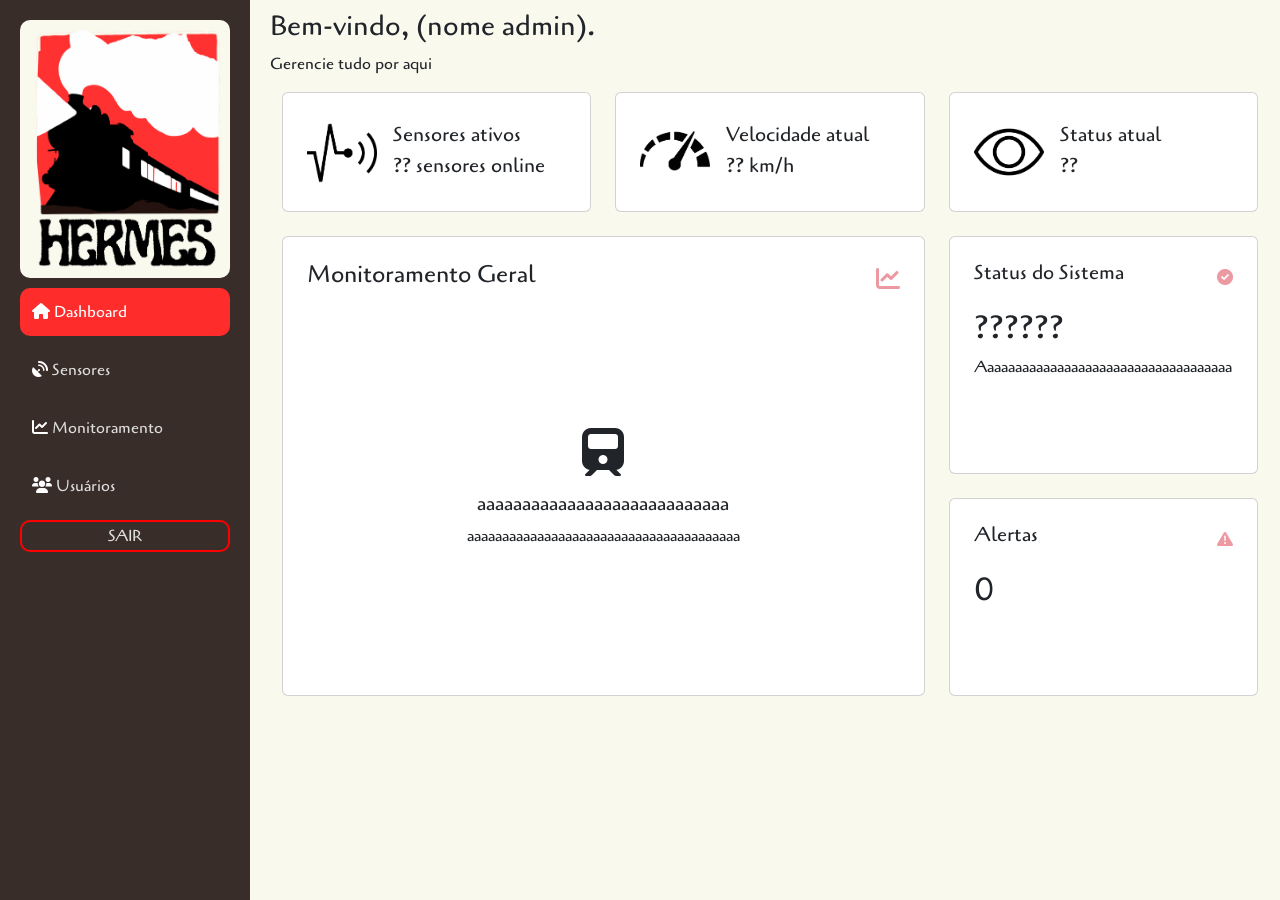
<file: home.html>
<!DOCTYPE html>
<html lang="en">

<head>
    <meta charset="UTF-8">
    <meta name="viewport" content="width=device-width, initial-scale=1.0">
    <link href="https://cdn.jsdelivr.net/npm/bootstrap@5.3.8/dist/css/bootstrap.min.css" rel="stylesheet"
        integrity="sha384-sRIl4kxILFvY47J16cr9ZwB07vP4J8+LH7qKQnuqkuIAvNWLzeN8tE5YBujZqJLB" crossorigin="anonymous">
        <link rel="stylesheet" href="https://cdnjs.cloudflare.com/ajax/libs/font-awesome/6.0.0/css/all.min.css">
        <link rel="stylesheet" href="style/style.css">
        <link rel="icon" href="assets/images/icon.png">

    <title>Home</title>
</head>

<body>


<!--==================================================Sidebar=====================================================//-->
    <div class="sidebar-overlay" id="overlay" onclick="toggleSidebar()"></div>
    <button class="hamburger" onclick="toggleSidebar()">
        <i class="fa-solid fa-bars"></i>
    </button>

    <div class="sidebar container">
        <div id="logocontainer">
            <img src="assets/images/logo-quadrada.png " alt="logo">
        </div>

        <a href="#" class="active" id="linkDashboard">
            <i class="fa-solid fa-house" style="color: #fff;"></i> Dashboard
        </a>

        <a href="sensores.html" id="linkSensores">
            <i class="fa-solid fa-satellite-dish" style="color: #fff;"></i> Sensores
        </a>

        <a href="monitoramento.html" id="linkMonitoramento">
            <i class="fa-solid fa-chart-line" style="color: #fff;"></i> Monitoramento
        </a>

        <a href="usuarios.html" id="linkUsuarios">
            <i class="fa-solid fa-users" style="color: rgb(255, 255, 255);"></i></i> Usuários
        </a>

        <a href="#" class="logout" id="linkSair">SAIR</a>
    </div>
<!--==================================================Sidebar=====================================================//-->
    <div class="content ">

        <h3 id="saudacao">Bem-vindo, (nome admin).</h3>
        <p>Gerencie tudo por aqui</p>

    
<div class="container-fluid">

 <div class="row g-4 mb-4">

            <div class="col-12 col-md-6 col-xl-4">
                <div class="card dashboard-card p-4 h-100">
                    <div class="d-flex align-items-center gap-3">
                        <img src="assets/images/icon-sensores.png"
                            alt="icone sensores"
                            class="imagem-analise">
                        <div>
                            <p class="h5 mb-1">
                                Sensores ativos
                            </p>

                            <p class="lead mb-0">
                                ?? sensores online
                            </p>

                        </div>
                    </div>
                </div>
            </div>


            <div class="col-12 col-md-6 col-xl-4">
                <div class="card dashboard-card p-4 h-100">
                    <div class="d-flex align-items-center gap-3">

                        <img src="assets/images/icon-velocidade.png"
                            alt="imagem velocimetro"
                            class="imagem-analise">
                        <div>
                            <p class="h5 mb-1">
                                Velocidade atual
                            </p>

                            <p class="lead mb-0">
                                ?? km/h
                            </p>
                        </div>
                    </div>
                </div>
            </div>

            <div class="col-12 col-md-6 col-xl-4">
                <div class="card dashboard-card p-4 h-100">
                    <div class="d-flex align-items-center gap-3">
                        <img src="assets/images/icon-status.png"
                            alt="imagem status"
                            class="imagem-analise">
                        <div>

                            <p class="h5 mb-1">
                                Status atual
                            </p>

                            <p class="lead mb-0">
                                ??
                            </p>

                        </div>
                    </div>
                </div>
            </div>
        </div>

        <div class="row g-4 dashboard-bottom">
            <div class="col-12 col-xl-8">
                <div class="card dashboard-card p-4 h-100">
                    <div class="d-flex justify-content-between align-items-center mb-4">
                        <h4>
                            Monitoramento Geral
                        </h4>
                        <i class="fa-solid fa-chart-line text-danger opacity-50 fa-xl"></i>
                    </div>
                    <div class="monitoramento-area">
                        <div class="text-center">
                            <i class="fa-solid fa-train fa-3x mb-3"></i>

                            <h5>
                                aaaaaaaaaaaaaaaaaaaaaaaaaaaa
                            </h5>

                            <p>
                                aaaaaaaaaaaaaaaaaaaaaaaaaaaaaaaaaaaaaaa
                            </p>

                        </div>
                    </div>
                </div>
            </div>

    
            <div class="col-12 col-xl-4">
                <div class="d-flex flex-column gap-4 h-100">
                    <div class="card dashboard-card p-4 flex-fill">
                        <div class="d-flex justify-content-between align-items-center mb-3">
                            <h5>
                                Status do Sistema
                            </h5>
                            <i class="fa-solid fa-circle-check text-danger opacity-50"></i>
                        </div>
                        <div class="status-area">
                            <h2>
                                ??????
                            </h2>
                            <p>
                                Aaaaaaaaaaaaaaaaaaaaaaaaaaaaaaaaaaaa
                            </p>

                        </div>

                    </div>
                    <div class="card dashboard-card p-4 flex-fill">
                        <div class="d-flex justify-content-between align-items-center mb-3">

                            <h5>
                                Alertas
                            </h5>

                            <i class="fa-solid fa-triangle-exclamation text-danger opacity-50"></i>

                        </div>
                        <div class="alerta-area">
                            <h2>
                                0
                            </h2>

                            
                        </div>
                    </div>
                </div>
            </div>
        </div>


    </div>
    <script src="https://cdn.jsdelivr.net/npm/bootstrap@5.3.8/dist/js/bootstrap.bundle.min.js"
        integrity="sha384-FKyoEForCGlyvwx9Hj09JcYn3nv7wiPVlz7YYwJrWVcXK/BmnVDxM+D2scQbITxI"
        crossorigin="anonymous"></script>
    <script src="scripts/script.js"></script>
</body>



</html>
</file>
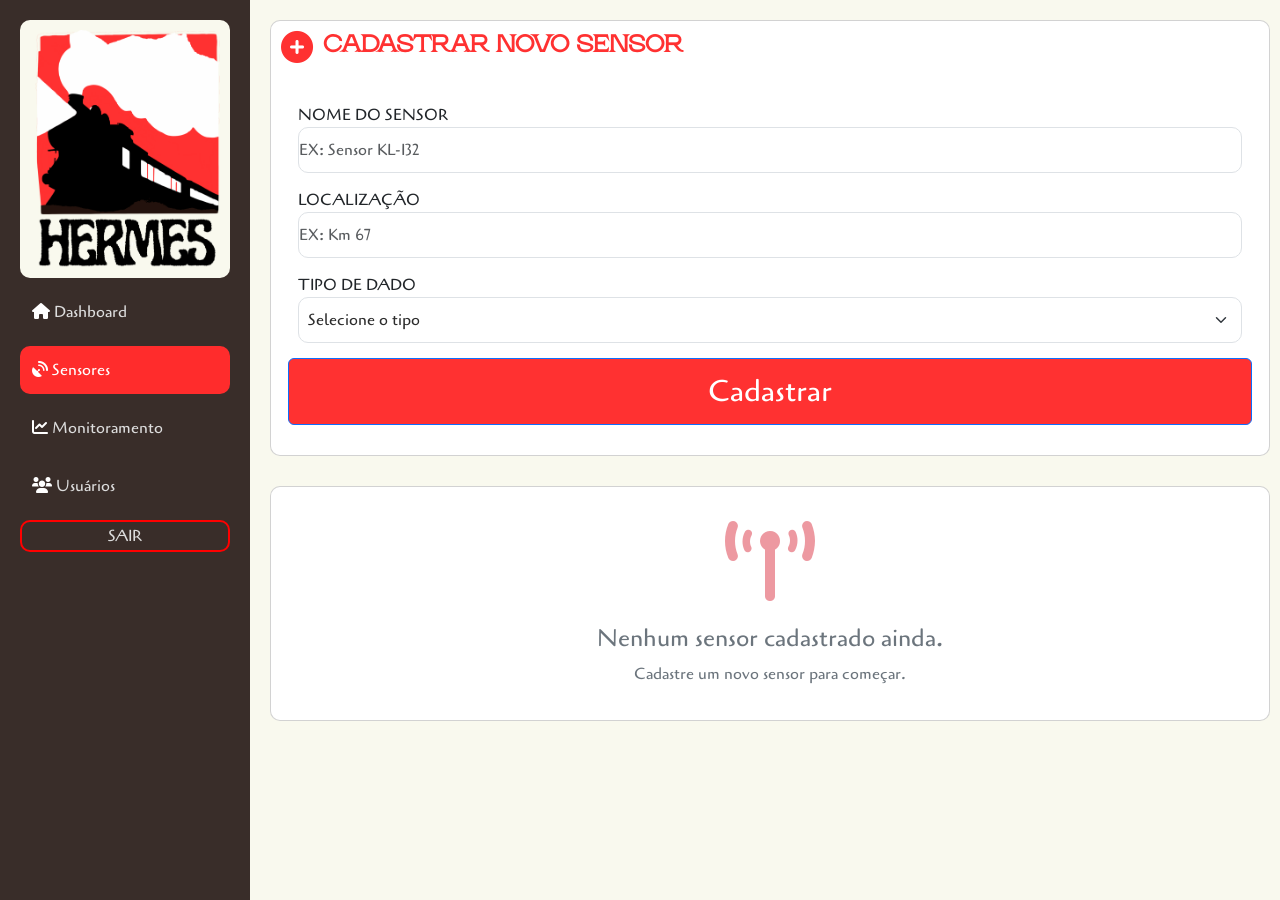
<file: sensores.html>
<!DOCTYPE html>
<html lang="en">

<head>
  <meta charset="UTF-8">
  <meta name="viewport" content="width=device-width, initial-scale=1.0">
  <link href="https://cdn.jsdelivr.net/npm/bootstrap@5.3.8/dist/css/bootstrap.min.css" rel="stylesheet"
    integrity="sha384-sRIl4kxILFvY47J16cr9ZwB07vP4J8+LH7qKQnuqkuIAvNWLzeN8tE5YBujZqJLB" crossorigin="anonymous">
  <link rel="stylesheet" href="https://cdnjs.cloudflare.com/ajax/libs/font-awesome/6.0.0/css/all.min.css">
  <link rel="stylesheet" href="style/style.css">
  <link rel="icon" href="assets/images/icon.png">

  <title>Sensores</title>


</head>

<body>

  <main>

    <!--==================================================Sidebar=====================================================//-->
    <div class="sidebar-overlay" id="overlay" onclick="toggleSidebar()"></div>
    <button class="hamburger" onclick="toggleSidebar()">
      <i class="fa-solid fa-bars"></i>
    </button>

    <div class="sidebar container">
      <div id="logocontainer">
        <img src="assets/images/logo-quadrada.png " alt="logo">
      </div>

      <a href="home.html" id="linkDashboard">
        <i class="fa-solid fa-house" style="color: #fff;"></i> Dashboard
      </a>

      <a href="#" class="active" id="linkSensores">
        <i class="fa-solid fa-satellite-dish" style="color: #fff;"></i> Sensores
      </a>

      <a href="monitoramento.html" id="linkMonitoramento">
        <i class="fa-solid fa-chart-line" style="color: #fff;"></i> Monitoramento
      </a>

      <a href="usuarios.html" id="linkUsuarios">
        <i class="fa-solid fa-users" style="color: rgb(255, 255, 255);"></i></i> Usuários
      </a>

      <a href="#" class="logout" id="linkSair">SAIR</a>
    </div>
    <!--==================================================Sidebar=====================================================//-->

    <div class="content">

      <div class="card div-top-sensors">

        <div class="d-flex align-items-center">
          <i class="fa-solid fa-circle-plus fa-2x" style="color: rgb(255, 49, 49);"></i>
          <p class="text-cadastrar-novo-sensor h4">CADASTRAR NOVO SENSOR</p>
        </div>

        <div id="div-forms-sensors">
          <form action="" id="formSensor">
            <div id="div-form-cadastrarsensor" class="d-flex">
              <div class="div-inputs-label-sensors">
                <label class="d-block label-form-sensors" for="">NOME DO SENSOR</label>
                <input class="form-control input-form-sensors" type="text" placeholder="EX: Sensor KL-I32"
                  id="nomeSensor" required>
              </div>
              <div class="div-inputs-label-sensors">
                <label class="d-block label-form-sensors" for="">LOCALIZAÇÃO</label>
                <input class="form-control input-form-sensors" type="text" placeholder="EX: Km 67" id="localSensor"
                  required>
              </div>
              <div class="div-inputs-label-sensors">
                <label class=" label-form-sensors" for="">TIPO DE DADO</label>
                <select class="form-select input-form-sensors-select" aria-label="Default select example"
                  id="tipoSensor">
                  <option selected disabled value="">Selecione o tipo</option>
                  <option value="Velocidade">Velocidade</option>
                  <option value="Temperatura">Temperatura</option>
                  <option value="Energia">Energia</option>
                </select>
              </div>
              <div id="div-button-sensors">
                <button class="d-block btn btn-primary button-form-sensors" type="submit">Cadastrar</button>
              </div>
            </div>
          </form>
        </div>

      </div>

    </div>



    <!---------Tela de deletar Sensor--------->
    <div class="container content card" id="delete-sensor-part">
      <div class="d-flex">
        <div id="div-img-delete-sensors redbg">
          <img id="img-delete-sensors" src="assets/images/Lixo.png" alt="">
        </div>
        <div class="mt-4">
          <p class="h4" id="text-delete-sensor"> Deseja Excluir o sensor?</h4>
          <div class="d-flex  align-items-center justify-content-center">
            <button class="btn btn-lg" onclick="document.getElementById('delete-sensor-part').style.display = 'none'">Não</button>
            <button class="btn btn-lg" onclick="excluirLinha()">Sim</button>
          </div>
        </div>
      </div>
    </div>
    <!---------Tela de deletar Sensor--------->

    <div class="content" id="nenhumSensor">
      <div class="card div-top-sensors d-flex  align-items-center justify-content-center ">
        <i class="fa-solid fa-tower-broadcast fa-5x m-4 text-danger opacity-50"></i>
        <h4 class="text-secondary">
          Nenhum sensor cadastrado ainda.
        </h4>
        <p class="text-secondary mb-4">Cadastre um novo sensor para começar.</p>
      </div>
    </div>

  </main>

  <script src="https://cdn.jsdelivr.net/npm/bootstrap@5.3.8/dist/js/bootstrap.bundle.min.js"
    integrity="sha384-FKyoEForCGlyvwx9Hj09JcYn3nv7wiPVlz7YYwJrWVcXK/BmnVDxM+D2scQbITxI"
    crossorigin="anonymous"></script>
  <script src="scripts/script.js"></script>
</body>

</html>
</file>
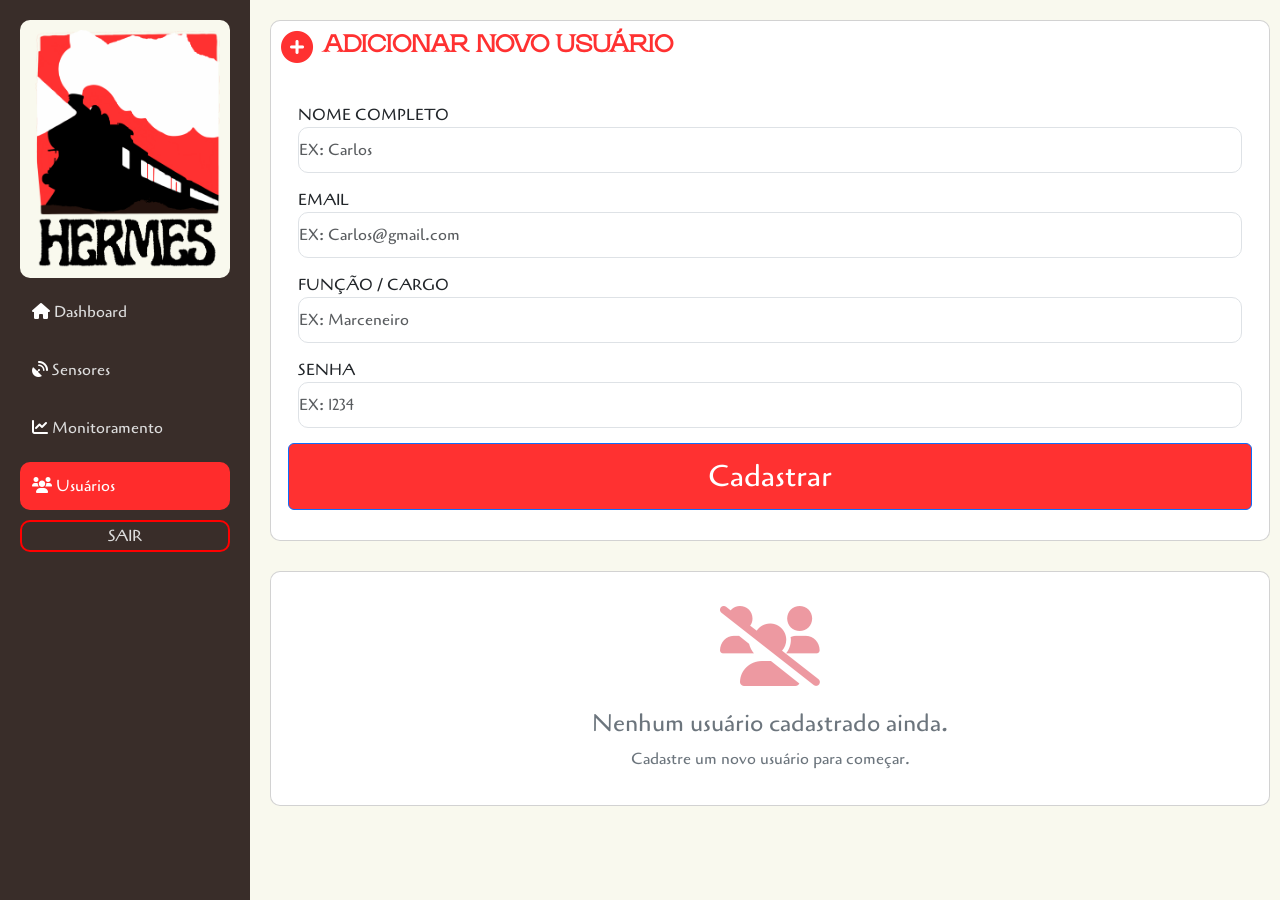
<file: usuarios.html>
<!DOCTYPE html>
<html lang="en">

<head>
  <meta charset="UTF-8">
  <meta name="viewport" content="width=device-width, initial-scale=1.0">
  <link href="https://cdn.jsdelivr.net/npm/bootstrap@5.3.8/dist/css/bootstrap.min.css" rel="stylesheet"
    integrity="sha384-sRIl4kxILFvY47J16cr9ZwB07vP4J8+LH7qKQnuqkuIAvNWLzeN8tE5YBujZqJLB" crossorigin="anonymous">
  <link rel="stylesheet" href="https://cdnjs.cloudflare.com/ajax/libs/font-awesome/6.0.0/css/all.min.css">
  <link rel="stylesheet" href="style/style.css">
  <link rel="icon" href="assets/images/icon.png">

  <title>Usuários</title>
</head>

<body>

  <main>

    <!--==================================================Sidebar=====================================================//-->
    <div class="sidebar-overlay" id="overlay" onclick="toggleSidebar()"></div>
    <button class="hamburger" onclick="toggleSidebar()">
      <i class="fa-solid fa-bars"></i>
    </button>

    <div class="sidebar container">
      <div id="logocontainer">
        <img src="assets/images/logo-quadrada.png " alt="logo">
      </div>

      <a href="home.html" id="linkDashboard">
        <i class="fa-solid fa-house" style="color: #fff;"></i> Dashboard
      </a>

      <a href="sensores.html" id="linkSensores">
        <i class="fa-solid fa-satellite-dish" style="color: #fff;"></i> Sensores
      </a>

      <a href="monitoramento.html" id="linkMonitoramento">
        <i class="fa-solid fa-chart-line" style="color: #fff;"></i> Monitoramento
      </a>

      <a href="#" class="active" id="linkUsuarios">
        <i class="fa-solid fa-users" style="color: rgb(255, 255, 255);"></i></i> Usuários
      </a>

      <a href="#" class="logout" id="linkSair">SAIR</a>
    </div>
    <!--==================================================Sidebar=====================================================//-->

    <div class="content">

      <div class="card div-top-sensors">

        <div class="d-flex align-items-center">
          <i class="fa-solid fa-circle-plus fa-2x" style="color: rgb(255, 49, 49);"></i>
          <p class="text-cadastrar-novo-sensor h4">ADICIONAR NOVO USUÁRIO</p>
        </div>

        <div id="div-forms-sensors">
          <form action="" id="formUsuarios">
            <div id="div-form-cadastrarsensor" class="d-flex">
              <div class="div-inputs-label-sensors">
                <label class="d-block label-form-sensors" for="">NOME COMPLETO</label>
                <input class="form-control input-form-sensors" type="text" placeholder="EX: Carlos" id="nomeUsuario"
                  required>
              </div>
              <div class="div-inputs-label-sensors">
                <label class="d-block label-form-sensors" for="">EMAIL</label>
                <input class="form-control input-form-sensors" type="text" placeholder="EX: Carlos@gmail.com"
                  id="emailUsuario" required>
              </div>
              <div class="div-inputs-label-sensors">
                <label class="d-block label-form-sensors" for="">FUNÇÃO / CARGO</label>
                <input class="form-control input-form-sensors" type="text" placeholder="EX: Marceneiro"
                  id="cargoUsuario" required>
              </div>
              <div class="div-inputs-label-sensors">
                <label class="d-block label-form-sensors" for="">SENHA</label>
                <input class="form-control input-form-sensors" type="password" placeholder="EX: 1234" id="senhaUsuario"
                  required>
              </div>
              <div id="div-button-sensors">
                <button class="d-block btn btn-primary button-form-sensors" type="submit">Cadastrar</button>
              </div>
            </div>
          </form>
        </div>

      </div>

    </div>



    <!---------Tela de deletar Sensor--------->
    <div class="container content card" id="delete-sensor-part">
      <div class="d-flex">
        <div id="div-img-delete-sensors redbg">
          <img id="img-delete-sensors" src="assets/images/Lixo.png" alt="">
        </div>
        <div class="mt-4">
          <p class="h4" id="text-delete-sensor"> Deseja Excluir o usuário?</h4>
          <div class="d-flex  align-items-center justify-content-center">
            <button class="btn btn-lg"
              onclick="document.getElementById('delete-sensor-part').style.display = 'none'">Não</button>
            <button class="btn  btn-lg" onclick="excluirLinha()">Sim</button>
          </div>
        </div>
      </div>
    </div>
    <!---------Tela de deletar Sensor--------->

    <div class="content" id="nenhumUsuario">
      <div class="card div-top-sensors d-flex  align-items-center justify-content-center ">
        <i class="fa-solid fa-users-slash fa-5x m-4 text-danger opacity-50"></i>
        <h4 class="text-secondary">
          Nenhum usuário cadastrado ainda.
        </h4>
        <p class="text-secondary mb-4">Cadastre um novo usuário para começar.</p>
      </div>
    </div>

  </main>

  <script src="https://cdn.jsdelivr.net/npm/bootstrap@5.3.8/dist/js/bootstrap.bundle.min.js"
    integrity="sha384-FKyoEForCGlyvwx9Hj09JcYn3nv7wiPVlz7YYwJrWVcXK/BmnVDxM+D2scQbITxI"
    crossorigin="anonymous"></script>
  <script src="scripts/script.js"></script>
</body>

</html>
</file>
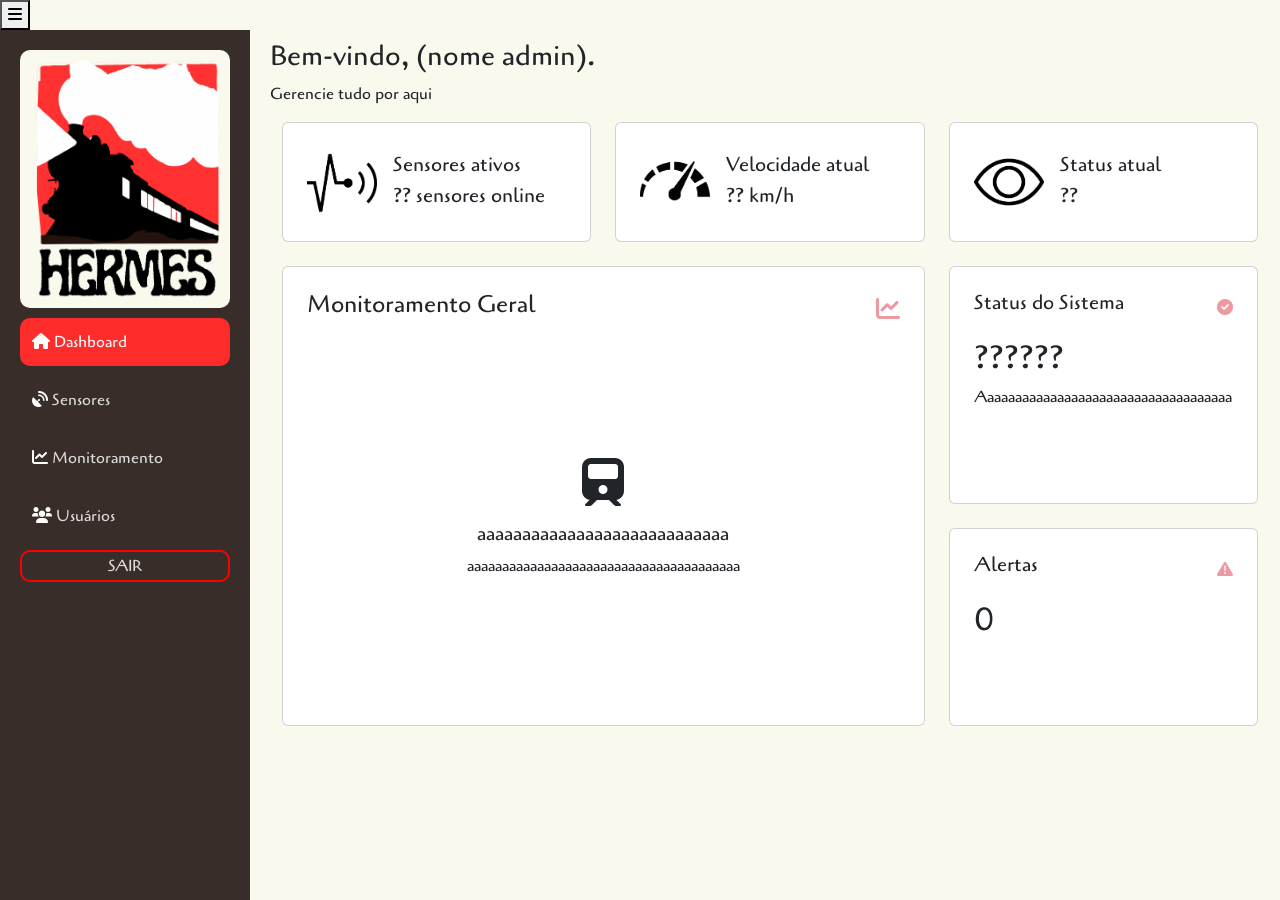
<file: public/home.html>
<!DOCTYPE html>
<html lang="en">

<head>
    <meta charset="UTF-8">
    <meta name="viewport" content="width=device-width, initial-scale=1.0">
    <link href="https://cdn.jsdelivr.net/npm/bootstrap@5.3.8/dist/css/bootstrap.min.css" rel="stylesheet"
        integrity="sha384-sRIl4kxILFvY47J16cr9ZwB07vP4J8+LH7qKQnuqkuIAvNWLzeN8tE5YBujZqJLB" crossorigin="anonymous">
    <link rel="stylesheet" href="https://cdnjs.cloudflare.com/ajax/libs/font-awesome/6.0.0/css/all.min.css">
    <link rel="stylesheet" href="../styles/style.css">
    <link rel="icon" href="../assets/images/icon.png">
    <title>Home</title>
</head>

<body>

<!------------------------------------Sidebar---------------------------------------//-->

    <div class="sidebar-overlay" id="overlay" onclick="toggleSidebar()"></div>
    <button class="hamburger" onclick="toggleSidebar()">
        <i class="fa-solid fa-bars"></i>
    </button>

    <div class="sidebar container">
        <div id="logocontainer">
            <img src="../assets/images/logo-quadrada.png " alt="logo">
        </div>

        <a href="#" class="sidebar-link" id="linkDashboard">
            <i class="fa-solid fa-house" style="color: #fff;"></i> Dashboard
        </a>

        <a href="sensores.html" class="sidebar-link" id="linkSensores">
            <i class="fa-solid fa-satellite-dish" style="color: #fff;"></i> Sensores
        </a>

        <a href="monitoramento.html" class="sidebar-link" id="linkMonitoramento">
            <i class="fa-solid fa-chart-line" style="color: #fff;"></i> Monitoramento
        </a>

        <a href="usuarios.html" class="sidebar-link" id="linkUsuarios">
            <i class="fa-solid fa-users" style="color: rgb(255, 255, 255);"></i></i> Usuários
        </a>

        <a href="#" class="logout" id="linkSair">SAIR</a>
    </div>

<!------------------------------------------------------------------------------------//-->

<!---------DADOS--------->


    <div class="content ">

        <h3 id="saudacao">Bem-vindo, (nome admin).</h3>
        <p>Gerencie tudo por aqui</p>


        <div class="container-fluid">

            <div class="row g-4 mb-4">

                <div class="col-12 col-md-6 col-xl-4">
                    <div class="card dashboard-card p-4 h-100">
                        <div class="d-flex align-items-center gap-3">
                            <img src="../assets/images/icon-sensores.png" alt="icone sensores" class="imagem-analise">
                            <div>
                                <p class="h5 mb-1">
                                    Sensores ativos
                                </p>

                                <p class="lead mb-0">
                                    ?? sensores online
                                </p>

                            </div>
                        </div>
                    </div>
                </div>


                <div class="col-12 col-md-6 col-xl-4">
                    <div class="card dashboard-card p-4 h-100">
                        <div class="d-flex align-items-center gap-3">

                            <img src="../assets/images/icon-velocidade.png" alt="imagem velocimetro"
                                class="imagem-analise">
                            <div>
                                <p class="h5 mb-1">
                                    Velocidade atual
                                </p>

                                <p class="lead mb-0">
                                    ?? km/h
                                </p>
                            </div>
                        </div>
                    </div>
                </div>

                <div class="col-12 col-md-6 col-xl-4">
                    <div class="card dashboard-card p-4 h-100">
                        <div class="d-flex align-items-center gap-3">
                            <img src="../assets/images/icon-status.png" alt="imagem status" class="imagem-analise">
                            <div>

                                <p class="h5 mb-1">
                                    Status atual
                                </p>

                                <p class="lead mb-0">
                                    ??
                                </p>

                            </div>
                        </div>
                    </div>
                </div>
            </div>

            <div class="row g-4 dashboard-bottom">
                <div class="col-12 col-xl-8">
                    <div class="card dashboard-card p-4 h-100">
                        <div class="d-flex justify-content-between align-items-center mb-4">
                            <h4>
                                Monitoramento Geral
                            </h4>
                            <i class="fa-solid fa-chart-line text-danger opacity-50 fa-xl"></i>
                        </div>
                        <div class="monitoramento-area">
                            <div class="text-center">
                                <i class="fa-solid fa-train fa-3x mb-3"></i>

                                <h5>
                                    aaaaaaaaaaaaaaaaaaaaaaaaaaaa
                                </h5>

                                <p>
                                    aaaaaaaaaaaaaaaaaaaaaaaaaaaaaaaaaaaaaaa
                                </p>

                            </div>
                        </div>
                    </div>
                </div>


                <div class="col-12 col-xl-4">
                    <div class="d-flex flex-column gap-4 h-100">
                        <div class="card dashboard-card p-4 flex-fill">
                            <div class="d-flex justify-content-between align-items-center mb-3">
                                <h5>
                                    Status do Sistema
                                </h5>
                                <i class="fa-solid fa-circle-check text-danger opacity-50"></i>
                            </div>
                            <div class="status-area">
                                <h2>
                                    ??????
                                </h2>
                                <p>
                                    Aaaaaaaaaaaaaaaaaaaaaaaaaaaaaaaaaaaa
                                </p>

                            </div>

                        </div>
                        <div class="card dashboard-card p-4 flex-fill">
                            <div class="d-flex justify-content-between align-items-center mb-3">

                                <h5>
                                    Alertas
                                </h5>

                                <i class="fa-solid fa-triangle-exclamation text-danger opacity-50"></i>

                            </div>
                            <div class="alerta-area">
                                <h2>
                                    0
                                </h2>


                            </div>
                        </div>
                    </div>
                </div>
            </div>

<!--------------------------------->

        </div>
        <script src="https://cdn.jsdelivr.net/npm/bootstrap@5.3.8/dist/js/bootstrap.bundle.min.js"
            integrity="sha384-FKyoEForCGlyvwx9Hj09JcYn3nv7wiPVlz7YYwJrWVcXK/BmnVDxM+D2scQbITxI"
            crossorigin="anonymous"></script>
        <script src="../scripts/script.js"></script>
</body>

</html>
</file>
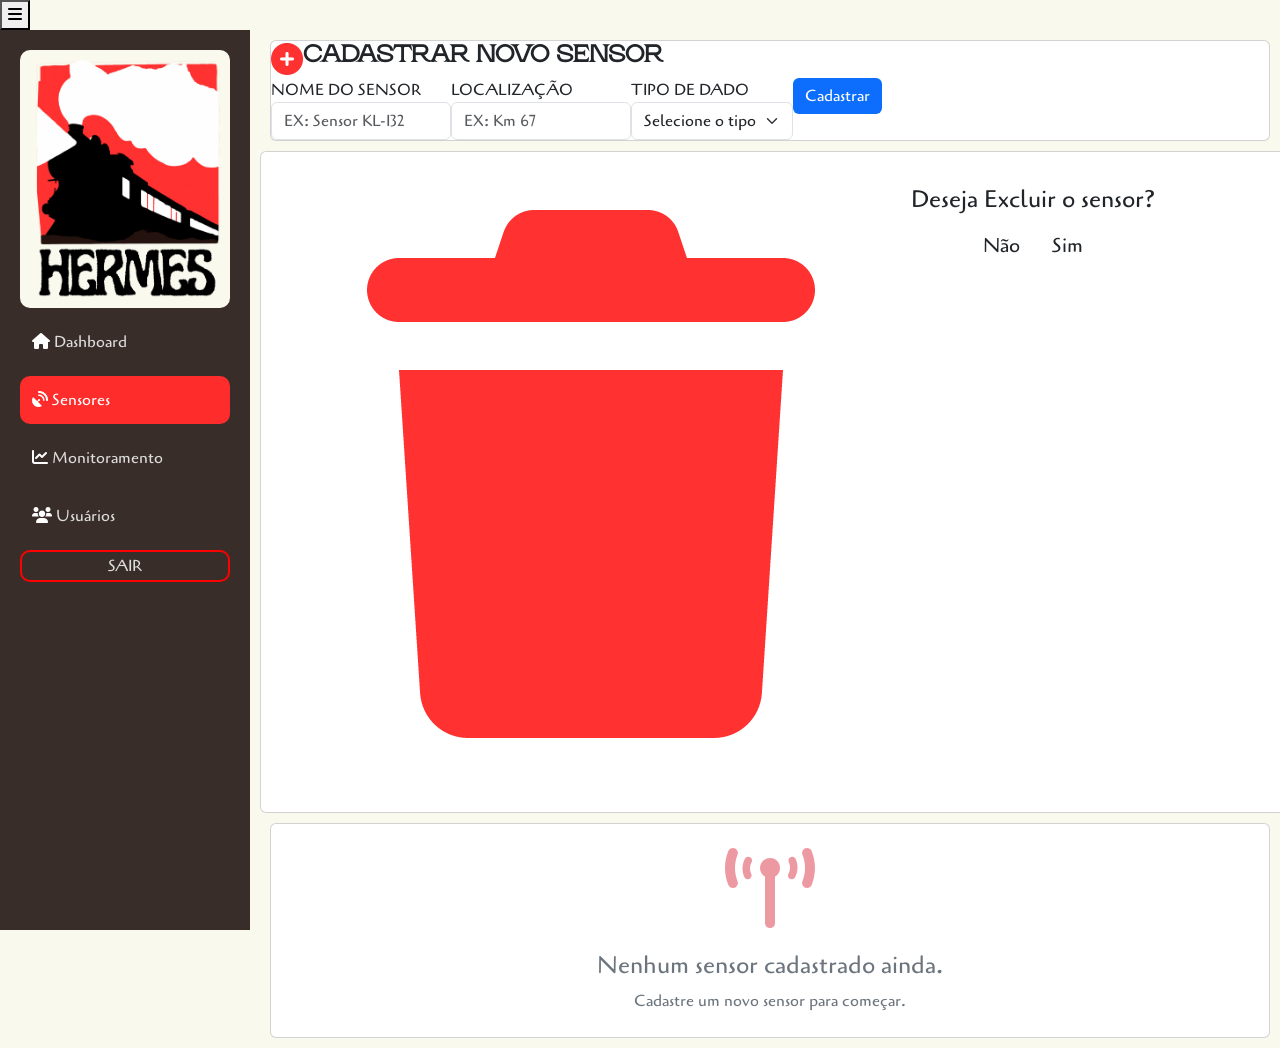
<file: public/sensores.html>
<!DOCTYPE html>
<html lang="en">

<head>
  <meta charset="UTF-8">
  <meta name="viewport" content="width=device-width, initial-scale=1.0">
  <link href="https://cdn.jsdelivr.net/npm/bootstrap@5.3.8/dist/css/bootstrap.min.css" rel="stylesheet"
    integrity="sha384-sRIl4kxILFvY47J16cr9ZwB07vP4J8+LH7qKQnuqkuIAvNWLzeN8tE5YBujZqJLB" crossorigin="anonymous">
  <link rel="stylesheet" href="https://cdnjs.cloudflare.com/ajax/libs/font-awesome/6.0.0/css/all.min.css">
  <link rel="stylesheet" href="../styles/style.css">
  <link rel="icon" href="../assets/images/icon.png">
  <title>Sensores</title>
</head>

<body>
  <main>

<!------------------------------------Sidebar---------------------------------------//-->

    <div class="sidebar-overlay" id="overlay" onclick="toggleSidebar()"></div>
    <button class="hamburger" onclick="toggleSidebar()">
      <i class="fa-solid fa-bars"></i>
    </button>

    <div class="sidebar container">
      <div id="logocontainer">
        <img src="../assets/images/logo-quadrada.png " alt="logo">
      </div>

      <a href="home.html" class="sidebar-link" id="linkDashboard">
        <i class="fa-solid fa-house" style="color: #fff;"></i> Dashboard
      </a>

      <a href="#" class="sidebar-link" id="linkSensores">
        <i class="fa-solid fa-satellite-dish" style="color: #fff;"></i> Sensores
      </a>

      <a href="monitoramento.html" class="sidebar-link" id="linkMonitoramento">
        <i class="fa-solid fa-chart-line" style="color: #fff;"></i> Monitoramento
      </a>

      <a href="usuarios.html" class="sidebar-link" id="linkUsuarios">
        <i class="fa-solid fa-users" style="color: rgb(255, 255, 255);"></i></i> Usuários
      </a>

      <a href="#" class="logout" id="linkSair">SAIR</a>
    </div>

<!------------------------------------------------------------------------------------//-->

<!---------------------------------------CADASTRAR NOVO SENSOR--------------------------------------------//-->

    <div class="content">

      <div class="card div-top-sensors">

        <div class="d-flex align-items-center">
          <i class="fa-solid fa-circle-plus fa-2x" style="color: rgb(255, 49, 49);"></i>
          <p class="text-cadastrar-novo-sensor h4">CADASTRAR NOVO SENSOR</p>
        </div>

        <div id="div-forms-sensors">
          <form action="" id="formSensor">
            <div id="div-form-cadastrarsensor" class="d-flex">
              <div class="div-inputs-label-sensors">
                <label class="d-block label-form-sensors" for="">NOME DO SENSOR</label>
                <input class="form-control input-form-sensors" type="text" placeholder="EX: Sensor KL-I32"
                  id="nomeSensor" required>
              </div>
              <div class="div-inputs-label-sensors">
                <label class="d-block label-form-sensors" for="">LOCALIZAÇÃO</label>
                <input class="form-control input-form-sensors" type="text" placeholder="EX: Km 67" id="localSensor"
                  required>
              </div>
              <div class="div-inputs-label-sensors">
                <label class=" label-form-sensors" for="">TIPO DE DADO</label>
                <select class="form-select input-form-sensors-select" aria-label="Default select example"
                  id="tipoSensor">
                  <option selected disabled value="">Selecione o tipo</option>
                  <option value="Velocidade">Velocidade</option>
                  <option value="Temperatura">Temperatura</option>
                  <option value="Energia">Energia</option>
                </select>
              </div>
              <div id="div-button-sensors">
                <button class="d-block btn btn-primary button-form-sensors" type="submit">Cadastrar</button>
              </div>
            </div>
          </form>
        </div>

      </div>

    </div>

<!----------------------------------------------------------------------------------------------//-->

<!---------Tela de deletar Sensor--------->

    <div class="container content card" id="delete-sensor-part">
      <div class="d-flex">
        <div id="div-img-delete-sensors redbg">
          <img id="img-delete-sensors" src="../assets/images/Lixo.png" alt="">
        </div>
        <div class="mt-4">
          <p class="h4" id="text-delete-sensor"> Deseja Excluir o sensor?</p>
          <div class="d-flex  align-items-center justify-content-center">
            <button class="btn btn-lg"
              onclick="document.getElementById('delete-sensor-part').style.display = 'none'">Não</button>
            <button class="btn btn-lg" onclick="excluirLinha()">Sim</button>
          </div>
        </div>
      </div>
    </div>

<!---------------------------------------->

<!---------Tela de nenhum sensor cadastrado--------->

    <div class="content" id="nenhumSensor">
      <div class="card div-top-sensors none-sensors d-flex align-items-center justify-content-center ">
        <i class="fa-solid fa-tower-broadcast fa-5x m-4 text-danger opacity-50"></i>
        <h4 class="text-secondary">
          Nenhum sensor cadastrado ainda.
        </h4>
        <p class="text-secondary mb-4">Cadastre um novo sensor para começar.</p>
      </div>
    </div>

<!-------------------------------------------------->

  </main>

  <script src="https://cdn.jsdelivr.net/npm/bootstrap@5.3.8/dist/js/bootstrap.bundle.min.js"
    integrity="sha384-FKyoEForCGlyvwx9Hj09JcYn3nv7wiPVlz7YYwJrWVcXK/BmnVDxM+D2scQbITxI"
    crossorigin="anonymous"></script>
  <script src="../scripts/script.js"></script>

</body>

</html>
</file>
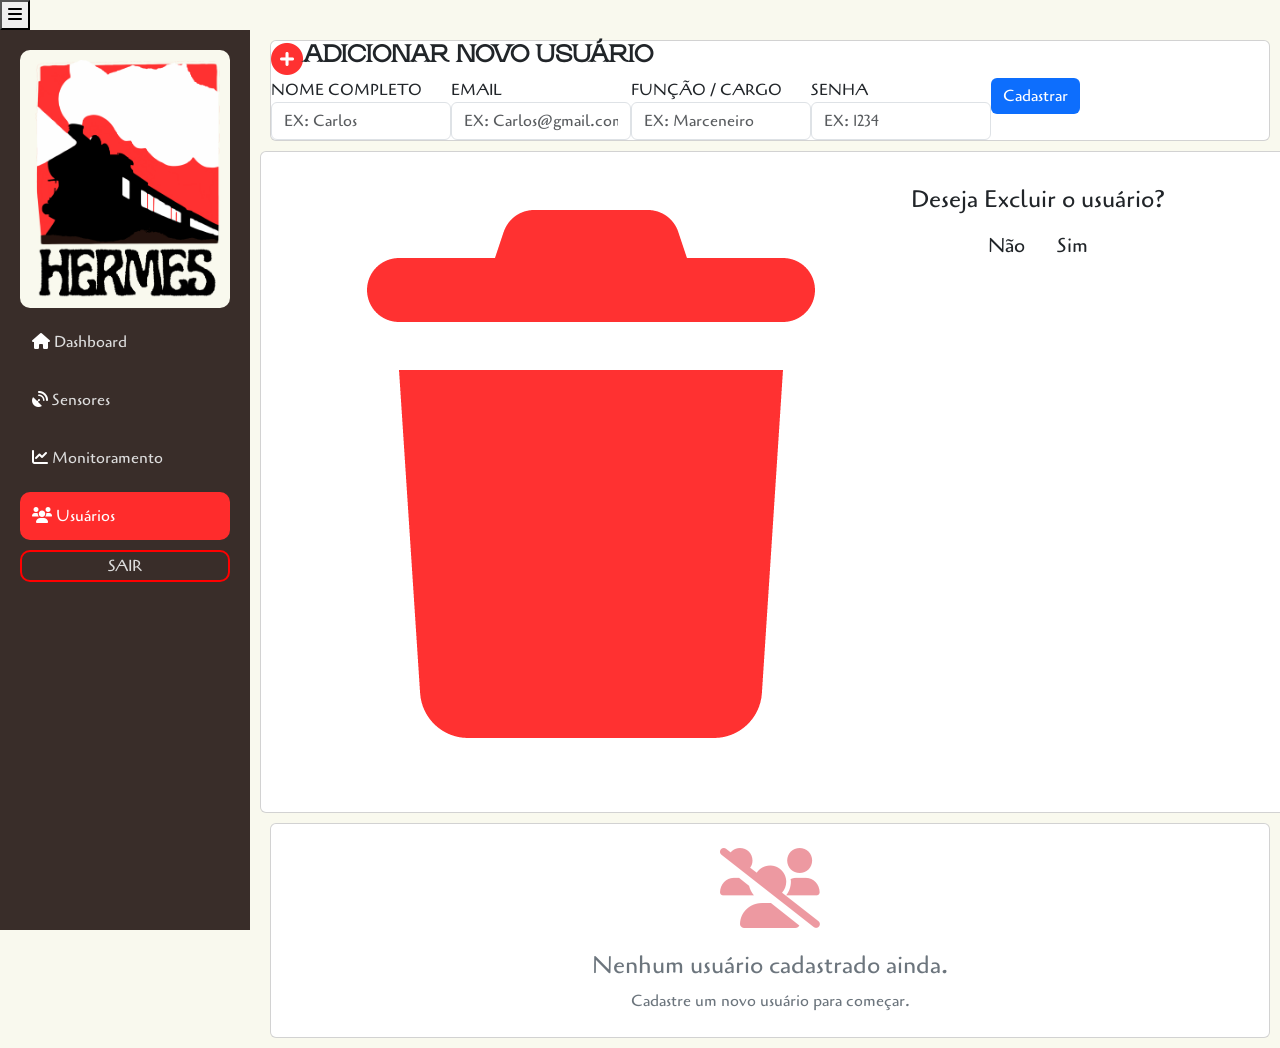
<file: public/usuarios.html>
<!DOCTYPE html>
<html lang="en">

<head>
  <meta charset="UTF-8">
  <meta name="viewport" content="width=device-width, initial-scale=1.0">
  <link href="https://cdn.jsdelivr.net/npm/bootstrap@5.3.8/dist/css/bootstrap.min.css" rel="stylesheet"
    integrity="sha384-sRIl4kxILFvY47J16cr9ZwB07vP4J8+LH7qKQnuqkuIAvNWLzeN8tE5YBujZqJLB" crossorigin="anonymous">
  <link rel="stylesheet" href="https://cdnjs.cloudflare.com/ajax/libs/font-awesome/6.0.0/css/all.min.css">
  <link rel="stylesheet" href="../styles/style.css">
  <link rel="icon" href="../assets/images/icon.png">
  <title>Usuários</title>
</head>

<body>

  <main>

<!------------------------------------Sidebar---------------------------------------//-->

    <div class="sidebar-overlay" id="overlay" onclick="toggleSidebar()"></div>
    <button class="hamburger" onclick="toggleSidebar()">
      <i class="fa-solid fa-bars"></i>
    </button>

    <div class="sidebar container">
      <div id="logocontainer">
        <img src="../assets/images/logo-quadrada.png " alt="logo">
      </div>

      <a href="home.html" class="sidebar-link" id="linkDashboard">
        <i class="fa-solid fa-house" style="color: #fff;"></i> Dashboard
      </a>

      <a href="sensores.html" class="sidebar-link" id="linkSensores">
        <i class="fa-solid fa-satellite-dish" style="color: #fff;"></i> Sensores
      </a>

      <a href="monitoramento.html" class="sidebar-link" id="linkMonitoramento">
        <i class="fa-solid fa-chart-line" style="color: #fff;"></i> Monitoramento
      </a>

      <a href="#" class="sidebar-link" id="linkUsuarios">
        <i class="fa-solid fa-users" style="color: rgb(255, 255, 255);"></i></i> Usuários
      </a>

      <a href="#" class="logout" id="linkSair">SAIR</a>
    </div>

<!------------------------------------------------------------------------------------//-->

<!---------------------------------------CADASTRAR NOVO USUARIO--------------------------------------------//-->

    <div class="content">

      <div class="card div-top-sensors">

        <div class="d-flex align-items-center">
          <i class="fa-solid fa-circle-plus fa-2x" style="color: rgb(255, 49, 49);"></i>
          <p class="text-cadastrar-novo-sensor h4">ADICIONAR NOVO USUÁRIO</p>
        </div>

        <div id="div-forms-sensors">
          <form action="" id="formUsuarios">
            <div id="div-form-cadastrarsensor" class="d-flex">
              <div class="div-inputs-label-sensors">
                <label class="d-block label-form-sensors" for="">NOME COMPLETO</label>
                <input class="form-control input-form-sensors" type="text" placeholder="EX: Carlos" id="nomeUsuario"
                  required>
              </div>
              <div class="div-inputs-label-sensors">
                <label class="d-block label-form-sensors" for="">EMAIL</label>
                <input class="form-control input-form-sensors" type="text" placeholder="EX: Carlos@gmail.com"
                  id="emailUsuario" required>
              </div>
              <div class="div-inputs-label-sensors">
                <label class="d-block label-form-sensors" for="">FUNÇÃO / CARGO</label>
                <input class="form-control input-form-sensors" type="text" placeholder="EX: Marceneiro"
                  id="cargoUsuario" required>
              </div>
              <div class="div-inputs-label-sensors">
                <label class="d-block label-form-sensors" for="">SENHA</label>
                <input class="form-control input-form-sensors" type="password" placeholder="EX: 1234" id="senhaUsuario"
                  required>
              </div>
              <div id="div-button-sensors">
                <button class="d-block btn btn-primary button-form-sensors" type="submit">Cadastrar</button>
              </div>
            </div>
          </form>
        </div>

      </div>

    </div>

<!-----------------------------------------------------------------------------------------------------------//-->


<!---------Tela de deletar Sensor--------->

    <div class="container content card" id="delete-sensor-part">
      <div class="d-flex">
        <div id="div-img-delete-sensors redbg">
          <img id="img-delete-sensors" src="../assets/images/Lixo.png" alt="">
        </div>
        <div class="mt-4">
          <p class="h4" id="text-delete-sensor"> Deseja Excluir o usuário?</h4>
          <div class="d-flex  align-items-center justify-content-center">
            <button class="btn btn-lg"
              onclick="document.getElementById('delete-sensor-part').style.display = 'none'">Não</button>
            <button class="btn  btn-lg" onclick="excluirLinha()">Sim</button>
          </div>
        </div>
      </div>
    </div>

<!---------------------------------------->

    
<!---------Tela de nenhum usuario cadastrado--------->

    <div class="content" id="nenhumUsuario">
      <div class="card div-top-sensors d-flex  align-items-center justify-content-center ">
        <i class="fa-solid fa-users-slash fa-5x m-4 text-danger opacity-50"></i>
        <h4 class="text-secondary">
          Nenhum usuário cadastrado ainda.
        </h4>
        <p class="text-secondary mb-4">Cadastre um novo usuário para começar.</p>
      </div>
    </div>

<!---------------------------------------------------->


  </main>

  <script src="https://cdn.jsdelivr.net/npm/bootstrap@5.3.8/dist/js/bootstrap.bundle.min.js"
    integrity="sha384-FKyoEForCGlyvwx9Hj09JcYn3nv7wiPVlz7YYwJrWVcXK/BmnVDxM+D2scQbITxI"
    crossorigin="anonymous"></script>
  <script src="../scripts/script.js"></script>
</body>

</html>
</file>
<file: style/style.css>
:root {
  --hermes-white: #f9f9ee;
  --hermes-red: #ff3131;
  --hermes-grey: #392d29;
  
}


body {
  background-color: var(--hermes-white) !important;
  align-items: center;
  display: block;
}

#home {
  background-color: var(--hermes-grey) !important;
}


/*----------------------login screen------------------------*/

#section-login {
  position: absolute;
  left: 50%;
  top: 50%;
  transform: translate(-50%, -50%);
}

#div-login-screen {
  max-width: 420px !important;
}

.div-flex-collum {
  display: flex;
  flex-direction: column;
  justify-content: center;
}

#img-login-screen {
  max-height: 500px !important;
  caret-color: transparent;
}

.div-inputs {
  margin-top: 15px;
  margin-bottom: 10px !important;
}

.label-login {
  font-family: 'brixton', sans-serif;
  margin-left: 6px;
  color: var(--hermes-grey) !important;
  font-size: 19px !important;
  font-weight: 670;
}

.input-login {
  padding: 10px;
  border-radius: 10px;
  border: 2px solid var(--hermes-grey) !important;
  color: #2c2c2c;
  font-weight: 580;
}

.submit-button {
  font-family: 'Gatwick', 'sans-serif';
  background-color: var(--hermes-red) !important;
  padding: 2px;
  font-size: 30px;
  margin-top: 18px !important;
  border-radius: 10px !important;
  border: 0px;
}


#img-footer-login-screen {
  max-height: 45px;
  position: absolute;
  left: 50%;
  top: 95%;
  transform: translate(-50%, -50%);
}

.footer {
  margin: 10px;
}


#mensagem {
  margin: 0;
  padding: 0;
  visibility: hidden;
  height: 0;
}

#erro {
  margin: 0;
  padding: 0;
  visibility: visible;
}

/*--------------------------------------------------------------*/

/*------------------------------sensores--------------------------------*/


.div-top-sensors {
  border-radius: 10px;
  margin-top: 10px;
  padding: 10px;
}

.img-sensor-icon {
  max-height: 45px !important;
}

.text-cadastrar-novo-sensor {
  color: var(--hermes-red);
  margin: 0px;
  padding: 0px;
  margin-bottom: 3px;
  margin-left: 10px;
}

.label-form-sensors {
  white-space: nowrap;
}

.input-form-sensors {
  padding: 10px;
  border-radius: 10px;
  background-color: white;
}

.input-form-sensors-select{
  padding: 10px 40px !important;
  padding-left: 9px !important;
  border-radius: 10px !important;
  background-color: white !important;
  color: #2c2c2c;
}

.button-form-sensors {
  background-color: var(--hermes-red);
  font-size: 30px;
  padding: 10px 55px;
}

#div-forms-sensors {
  margin: 27px;
  margin-top: 40px;
  margin-bottom: 30px;
}

#div-form-cadastrarsensor {
  justify-content: space-between !important;
}

.div-inputs-label-sensors {
  margin: 0px 10px;
}

#div-button-sensors {
  display: flex;
  flex-direction: column;
  justify-content: flex-end;
}

@media (max-width: 1292px) {

  .div-top-sensors {
    margin-top: 10px;
    padding: 10px;
  }

  #div-forms-sensors {
    margin: 7px;
    margin-top: 40px;
    margin-bottom: 20px;
  }

  .input-form-sensors {
    padding: 10px 0px;
    border-radius: 10px;
  }

  #div-form-cadastrarsensor {
    flex-direction: column !important;
    gap: 15px;
  }

}


#delete-sensor-part {
  font-family: 'Cagliostro' , sans-serif;
  display: none;
  position: fixed;
  top: 50%;
  left: 50%;
  transform: translate(-40%, -50%);
  z-index: 100;
  padding: 30px;
  border-radius: 10px;
  justify-content: center;
  margin: 0px 36px;
  max-width: 600px;
}


#img-delete-sensors{
  width: 160px;
  height:160px;
}

@media (max-width: 1292px) {
  #delete-sensor-part {
  display: none;
  position: fixed;
  top: 50%;
  left: 50%;
  transform: translate(-40%, -50%);
  z-index: 100;
  padding: 20px 0px;
  border-radius: 10px;

}

#img-delete-sensors{
  width: 140px;
  height:140px;
}
#text-delete-sensor{
  margin: 0px;
  padding: 0px;
  margin-bottom: 3px;
  margin-left: 0px !important;
  font-size: 30px;
  margin-left: 14px !important;
}
}

@media (max-width: 766px) {
  #delete-sensor-part {
  display: none;
  position: fixed;
  margin: 0px;
  top: 50%;
  left: 50%;
  transform: translate(-50%, -50%);
  z-index: 100;
  padding: 20px 0px;
  border-radius: 10px;

  max-width: 440px;
}

#img-delete-sensors{
  width: 90px;
  height:90px;
  margin-top: 5px;
  align-items: center;
}

#text-delete-sensor{
  margin: 0px;
  padding: 0px;
  margin-bottom: 3px;
  margin-left: 0px !important;
  font-size: 30px;
  margin-left: 18px !important;
}

#nenhumSensor{
    margin-top: 0px !important;
  }
}


#div-context-delete-sensor{
  display: flex;
  flex-direction: column;
}

#text-delete-sensor{
  color: var(--hermes-red);
  margin: 0px;
  padding: 0px;
  margin-bottom: 3px;
  margin-left: 10px;
  font-size: 30px;
  margin-left: 20px;
}




/*-------------------*/

/* parte do davip */

.icone-olho {
  height: 50px;
  width: 70px;
}

.icone-lixo {
  height: 50px;
  width: 50px;
}

.botao-imagem {
  background: none;
  border: none;
  padding: 0;
  cursor: pointer;
  outline: inherit;
}

.div-tabela-sensors{

  margin-top: 10px;
  padding: 10px;
}

#tabelaSensores {
  margin-top: 20px;
}

.table-bordered th,
.table-bordered td {
  border-width: 2px !important; 
}

/*--------------------------------------------------------------*/

@font-face {
  font-family: 'brixton';
  src: url('../assets/fonts/brixton-sans-rg.ttf') format('truetype')
}

@font-face {
  font-family: 'Cagliostro';
  src: url('../assets/fonts/Cagliostro-Regular.ttf') format('truetype')
}

@font-face {
  font-family: 'Sawarabi';
  src: url('../assets/fonts/SawarabiMincho-Regular.ttf') format('truetype')
}

@font-face {
  font-family: 'Gatwick';
  src: url('../assets/fonts/._Gatwick-Regular.otf') format('opentype')
}

@font-face {
  font-family: 'Rasputin';
  src: url('../assets/fonts/Rasputin.otf') format('opentype')
}



.sidebar {
  width: 250px;
  height: 100%;
  position: fixed;
  background-color: var(--hermes-grey);
  color: white;
  padding: 20px;
  font-family: 'Cagliostro', sans-serif;
}

.content {
  margin-left: 260px;
  padding: 10px;
  display: block;
  margin-right: 0 !important;
  font-family: 'Cagliostro', sans-serif;
}



.sidebar img {
  width: 100%;
  border-radius: 10px;

}

.sidebar a {
  display: block;
  color: #ddd;
  padding: 12px;
  border-radius: 10px;
  text-decoration: none;
  margin-bottom: 10px;
}

.sidebar a.active,
.sidebar a:hover {
  background-color: #ff2c2c;
  color: white;
}

.logout {
  display: block;
  border: 2px solid red;
  border-radius: 10px;
  padding: 2px !important;
  text-align: center;
}




#logocontainer {
  background-color: var(--hermes-white);
  border-radius: 10px;
  padding: 10px;
  margin-bottom: 10px;
}


.hamburger {
  display: none;
  position: fixed;
  top: 15px;
  left: 15px;
  z-index: 1100;
  background-color: var(--hermes-grey);
  border: none;
  border-radius: 8px;
  padding: 10px 12px;
  cursor: pointer;
}

.hamburger i {
  color: white;
  font-size: 20px;

}


.sidebar-overlay {
  display: none;
  position: fixed;
  inset: 0;
  background: rgba(0, 0, 0, 0.5);
  z-index: 999;
}

.sidebar-overlay.active {
  display: block;
}

@media (max-width: 768px) {
  .hamburger {
    display: block;
  }

  .sidebar {
    transform: translateX(-100%);
    transition: transform 0.3s ease;
    z-index: 1000;
  }

  .sidebar.open {
    transform: translateX(0);
  }

  .content {
    margin-left: 0 !important;
    padding-top: 60px;
  }

  .none-sensors{
    margin-top: 0px !important;
    padding-top: 0px !important;
  }

  #nenhumSensor{
    margin-top: 10px !important;
    padding-top: 0px !important;
  }

  #nenhumUsuario{
    margin-top: 10px !important;
    padding-top: 0px !important;
  }

}

#cadastrartext {
  margin: 0 !important;
}

.imagem-analise{
    width: 70px;
    height: 70px;
    object-fit: contain;
}

.text-cadastrar-novo-sensor {
  font-family: 'Rasputin', sans-serif;
  font-weight: bold;
}

.btn.active,
.btn:hover {
  background-color: #ff2c2c;
  color: white;
}

.btn:active {

  transform: scale(0.95); 
  background-color: rgb(0, 0, 0) !important;
}

.btn-lg{
  border: #2c2c2c;
  border: solid 1px;
}

.card-grande{
    min-height: 500px;
}

.monitoramento-area{
    height: 100%;
    min-height: 350px;

    border-radius: 15px;

    display: flex;
    align-items: center;
    justify-content: center;

    background-color: rgba(255,255,255,0.05);
}

.user-card{
    width: 100%;
}

/*-----------------------------monitoramento---------------------------------*/

.div-top-monitor{
  border-radius: 10px;
  margin-top: 10px;
}

.navbar-sections-context{
  border: solid black 1px;
  align-items: center;
  justify-content: center;
  display: flex;
  p{
    margin: 0px;
  }
}

#section-navbar-monitor{
  background-color: var(--hermes-grey);
}

#section-contex-monitor {
    padding: 15px;
    display: grid;
    grid-template-columns: 1fr 1.8fr;
    gap: 15px;
      align-items: stretch;
}

.div-section-context-monitor{
  border: solid black 1px;
  padding: 10px;
  border-radius: 0px 0px 5px 5px;
}

.div-speed-monitors{
  border: solid black 1px;
  border-radius: 5px;
  padding: 1px 5px;
  justify-content: space-between !important;
}

.text-monitor-sensor{
  color: white;
  font-size: 39px;
  margin: 0px;
  margin-top: 2px;
  margin-left: 20px;
}

.img-speed-monitor{
  height: 60px;
  width: 60px;
}

.p-speed-monitor{
  margin-top: 18px;
  margin-left: 10px;
  text-align: center;
}

.div-p-speed{
  display: flex !important;
  justify-content: space-between !important;
}

.p-speed-monitor-data{
  margin-top: 18px;
  margin-left: 10px;
  text-align: center;
}

@media(max-width:1579px){

    .div-monitor-data{
      width: 100%;
 }

 .div-father-monitor-data{
  display: flex !important;
  flex-direction: column !important;
 }

 .grafico{
    height: 575px !important; /* altura que quiser */
}

}

@media(max-width:1260px){

    #section-contex-monitor{
      display: flex;
      flex-direction: column !important;
      gap: 20px;
      padding: 0px;
      padding: 5px;
    }

    .grafico{
    height: 282px !important; /* altura que quiser */
}

}

.grafico{
    width: 100%;
    height: 282px; /* altura que quiser */
    position: relative;
}

#grafico{
    width: 100% !important;
    height: 100% !important;
}

#div-buttons-times{
  margin-top: 20px;
  display: flex;
  justify-content: center;
  gap: 10px;
}

.button-times{
  border: 1px solid rgba(0, 0, 0, 0.24);
  border-radius: 5px;
  background-color: #dddddd42;
}

.button-times.active{
    background-color:#df121275;
    border:1px solid rgba(0,0,0,0.24);
}

/*--------------------------------------------------------------*/
</file>
<file: styles/style.css>
:root {
  --hermes-white: #f9f9ee;
  --hermes-red: #ff3131;
  --hermes-grey: #392d29;
  
}

body {
  background-color: var(--hermes-white) !important;
  align-items: center;
  display: block;
}

#home {
  background-color: var(--hermes-grey) !important;
}

@font-face {
  font-family: 'brixton';
  src: url('../assets/fonts/brixton-sans-rg.ttf') format('truetype')
}

@font-face {
  font-family: 'Cagliostro';
  src: url('../assets/fonts/Cagliostro-Regular.ttf') format('truetype')
}

@font-face {
  font-family: 'Sawarabi';
  src: url('../assets/fonts/SawarabiMincho-Regular.ttf') format('truetype')
}

@font-face {
  font-family: 'Gatwick';
  src: url('../assets/fonts/._Gatwick-Regular.otf') format('opentype')
}

@font-face {
  font-family: 'Rasputin';
  src: url('../assets/fonts/Rasputin.otf') format('opentype')
}

/*----------------------login screen------------------------*/

#body-login-screen {
    background-color: var(--hermes-white) !important;
    min-height: 100vh;
    width: 100%;
    margin: 0;
    padding: 0;
}

#section-login {
    width: 100%;
    max-width: 100%;
    min-height: 100vh;
    padding-top: 60px;
}

#div-login-screen {
    width: 100%;
    max-width: 420px !important;
    margin: 0 auto;
}

#img-login-screen {
    display: block;
    max-width: 100%;
    max-height: 500px !important;
    width: auto;
    height: auto;
    margin: 0 auto;
    caret-color: transparent;
}

.div-inputs {
    margin-top: 15px;
    margin-bottom: 10px !important;
}

.label-login {
    font-family: 'brixton', sans-serif;
    margin-left: 6px;
    color: var(--hermes-grey) !important;
    font-size: 19px !important;
    font-weight: 670;
}

.input-login {
    padding: 10px;
    border-radius: 10px;
    border: 2px solid var(--hermes-grey) !important;
    color: #2c2c2c;
    font-weight: 580;
}

.error-message-login{
  
}

.submit-button {
    font-family: 'Rasputin', sans-serif;
    background-color: var(--hermes-red) !important;
    padding: 2px;
    font-size: 30px;
    margin-top: 8px !important;
    border-radius: 10px !important;
    border: 0;
}

#mensagem {
    margin: 0;
    padding: 0;
    visibility: hidden;
    height: 0;
}

#erro {
    margin: 0;
    padding: 0;
    visibility: visible;
}

#img-footer-login-screen {
    display: block;
    width: 350px;
    object-fit: contain;
    margin: 80px auto 0;
    margin-top: 25px;
}

/*--------------------------------------------------------------*/

/*------------------------------forms global CRUD--------------------------------*/

 .div-top {
    margin-top: 10px !important;
    padding: 10px !important;
  }

.div-forms{
  margin: 27px;
  margin-top: 40px;
  margin-bottom: 30px;
}

.div-form-cadastrar{
  justify-content: space-between !important;
}

.div-inputs-label {
  margin: 0px 10px;
}

.label-form {
  white-space: nowrap;
}

.input-form {
  padding: 10px;
  border-radius: 10px;
  background-color: white;
}

.input-form-select{
  padding: 10px 40px !important;
  padding-left: 9px !important;
  border-radius: 10px !important;
  background-color: white !important;
  color: #2c2c2c;
}

.div-button {
  display: flex;
  flex-direction: column;
  justify-content: flex-end;
}

.button-form {
  background-color: var(--hermes-red);
  font-size: 30px;
  padding: 10px 55px;
}

.button-form:hover{
  background-color: var(--hermes-red);
  font-size: 30px;
  padding: 10px 55px;
}

.div-none-form-info{
  margin-top: 10px !important;
  padding-top: 0px !important;
}

.div-top-form {
  border-radius: 10px;
  margin-top: 10px;
  padding: 10px;
}

  .none-form{
    margin-top: 0px !important;
    padding-top: 0px !important;
  }

  .div-form-list{
    margin-top: 10px !important;
    padding-top: 0px !important;
  }

.div-table-form {
  margin-top: 10px;
  padding: 10px;
  max-height: 70vh;
  overflow-y: auto;
  overflow-x: auto;
}

.table-forms {
  margin-top: 20px !important;
}

.title-text-form {
  color: var(--hermes-red);
  margin: 0px;
  padding: 0px;
  margin-bottom: 3px;
  margin-left: 10px;
}

.botao-imagem {
  background: none;
  border: none;
  padding: 0;
  cursor: pointer;
  outline: inherit;
}

.table-bordered th,
.table-bordered td {
  border-width: 2px !important; 
}

/*-----------------------------SIDEBAR GLOBAL---------------------------------*/

.sidebar {
  width: 250px;
  height: 100%;
  position: fixed;
  background-color: var(--hermes-grey);
  color: white;
  padding: 20px;
  font-family: 'Cagliostro', sans-serif;
}

.content {
  margin-left: 260px;
  padding: 10px;
  display: block;
  margin-right: 0 !important;
  font-family: 'Cagliostro', sans-serif;
}

.sidebar img {
  width: 100%;
  border-radius: 10px;

}

.sidebar a {
  display: block;
  color: #ddd;
  padding: 12px;
  border-radius: 10px;
  text-decoration: none;
  margin-bottom: 10px;
}

.sidebar a.active,
.sidebar a:hover {
  background-color: #ff2c2c;
  color: white;
}

.logout {
  display: block;
  border: 2px solid red;
  border-radius: 10px;
  padding: 2px !important;
  text-align: center;
}

#logocontainer {
  background-color: var(--hermes-white);
  border-radius: 10px;
  padding: 10px;
  margin-bottom: 10px;
}

.button-responsive-navbar {
  display: none;
  position: fixed;
  top: 15px;
  left: 15px;
  z-index: 1100;
  background-color: var(--hermes-grey);
  border: none;
  border-radius: 8px;
  padding: 10px 12px;
  cursor: pointer;
  color: white;
  font-size: 20px;
}

.button-responsive-navbar i {
  color: white;
  font-size: 20px;

}

.sidebar-overlay {
  display: none;
  position: fixed;
  inset: 0;
  background: rgba(0, 0, 0, 0.5);
  z-index: 999;
}

.sidebar-overlay.active {
  display: block;
}

@media (max-width: 768px) {
  .button-responsive-navbar {
    display: block;
  }

  .sidebar {
    transform: translateX(-100%);
    transition: transform 0.3s ease;
    z-index: 1000;
  }

  .sidebar.open {
    transform: translateX(0);
  }

  .content {
    margin-left: 0 !important;
    padding-top: 60px;
  }

}

#cadastrartext {
  margin: 0 !important;
}

.imagem-analise{
    width: 70px;
    height: 70px;
    object-fit: contain;
}

.text-cadastrar-novo-sensor {
  font-family: 'Rasputin', sans-serif;
  font-weight: bold;
}

.btn{
  border: none !important;
}

.btn.active,
.btn:hover {
  color: white;
}

.btn:active {
  transform: scale(0.95); 
  background-color: rgb(0, 0, 0) !important;
}

.btn-lg{
  border: #2c2c2c;
  border: solid 1px;
}

.card-grande{
    min-height: 500px;
}

.monitoramento-area{
    height: 100%;
    min-height: 350px;

    border-radius: 15px;

    display: flex;
    align-items: center;
    justify-content: center;

    background-color: rgba(255,255,255,0.05);
}

.user-card{
    width: 100%;
}

/*-----------------------------monitoramento---------------------------------*/

.div-top-monitor{
  border-radius: 10px;
  margin-top: 10px;
}

.navbar-sections-context{
  border: solid black 1px;
  align-items: center;
  justify-content: center;
  display: flex;
  p{
    margin: 0px;
  }
}

#section-navbar-monitor{
  background-color: var(--hermes-grey);
}

#section-contex-monitor {
    padding: 15px;
    display: grid;
    grid-template-columns: 1fr 1.8fr;
    gap: 15px;
      align-items: stretch;
}

.div-section-context-monitor{
  border: solid black 1px;
  padding: 10px;
  border-radius: 0px 0px 5px 5px;
}

.div-speed-monitors{
  border: solid black 1px;
  border-radius: 5px;
  padding: 1px 5px;
  justify-content: space-between !important;
}

.text-monitor-sensor{
  color: white;
  font-size: 39px;
  margin: 0px;
  margin-top: 2px;
  margin-left: 20px;
}

.img-speed-monitor{
  height: 60px;
  width: 60px;
}

.p-speed-monitor{
  margin-top: 18px;
  margin-left: 10px;
  text-align: center;
}

.div-p-speed{
  display: flex !important;
  justify-content: space-between !important;
}

.p-speed-monitor-data{
  margin-top: 18px;
  margin-left: 10px;
  text-align: center;
}

@media(max-width:1579px){

    .div-monitor-data{
      width: 100%;
 }

 .div-father-monitor-data{
  display: flex !important;
  flex-direction: column !important;
 }

 .grafico{
    height: 575px !important; /* altura que quiser */
}

}

@media(max-width:1260px){

    #section-contex-monitor{
      display: flex;
      flex-direction: column !important;
      gap: 20px;
      padding: 0px;
      padding: 5px;
    }

    .grafico{
    height: 282px !important; /* altura que quiser */
}

}

.grafico{
    width: 100%;
    height: 282px; /* altura que quiser */
    position: relative;
}

#grafico{
    width: 100% !important;
    height: 100% !important;
}

#div-buttons-times{
  margin-top: 20px;
  display: flex;
  justify-content: center;
  gap: 10px;
}

.button-times{
  border: 1px solid rgba(0, 0, 0, 0.24);
  border-radius: 5px;
  background-color: #dddddd42;
}

.button-times.active{
    background-color:#df121275;
    border:1px solid rgba(0,0,0,0.24);
}

/*--------------------------------------------------------------*/

/*---------------------------Editar usuarios-----------------------------------*/
#botao-preto-fadecinza:hover {
    background-color: #4d4d4d !important;
    border-color: #4d4d4d !important;
    color: white !important;
}
/*----------------------------Usuários----------------------------*/

.div-table-form tbody tr .dado-restrito {
  color: white;
  transition: color 0.3s ease;
}

.div-table-form tbody tr:hover .dado-restrito {
  color: var(--hermes-grey) !important; 
}

/*Previsão do Tempo*/
.previsao-horas {
    display: flex;
    gap: 12px;
    flex-wrap: wrap;
}

.card-previsao {
    flex: 1;
    min-width: 130px;
    padding: 16px;
    border: 1px solid #ddd;
    border-radius: 12px;
    background: #f8f9fa;
}

.card-previsao h4 {
    margin-top: 0;
}

.card-previsao p {
    margin-bottom: 8px;
}

/*---------------------------landing page-----------------------------------*/


#button-sistem-acess{
    font-family: 'Rasputin', sans-serif;
    background-color: var(--hermes-red) !important;
    padding: 2px;
    font-size: 24px;
    margin-top: 8px !important;
    border-radius: 10px !important;
    border: 0;
}

#button-sistem-acess-secundary{
    font-family: 'Rasputin', sans-serif;
    background-color: var(--hermes-red) !important;
    padding: 1px;
    font-size: 15px;
    border-radius: 10px !important;
    border: 0;
}
</file>
